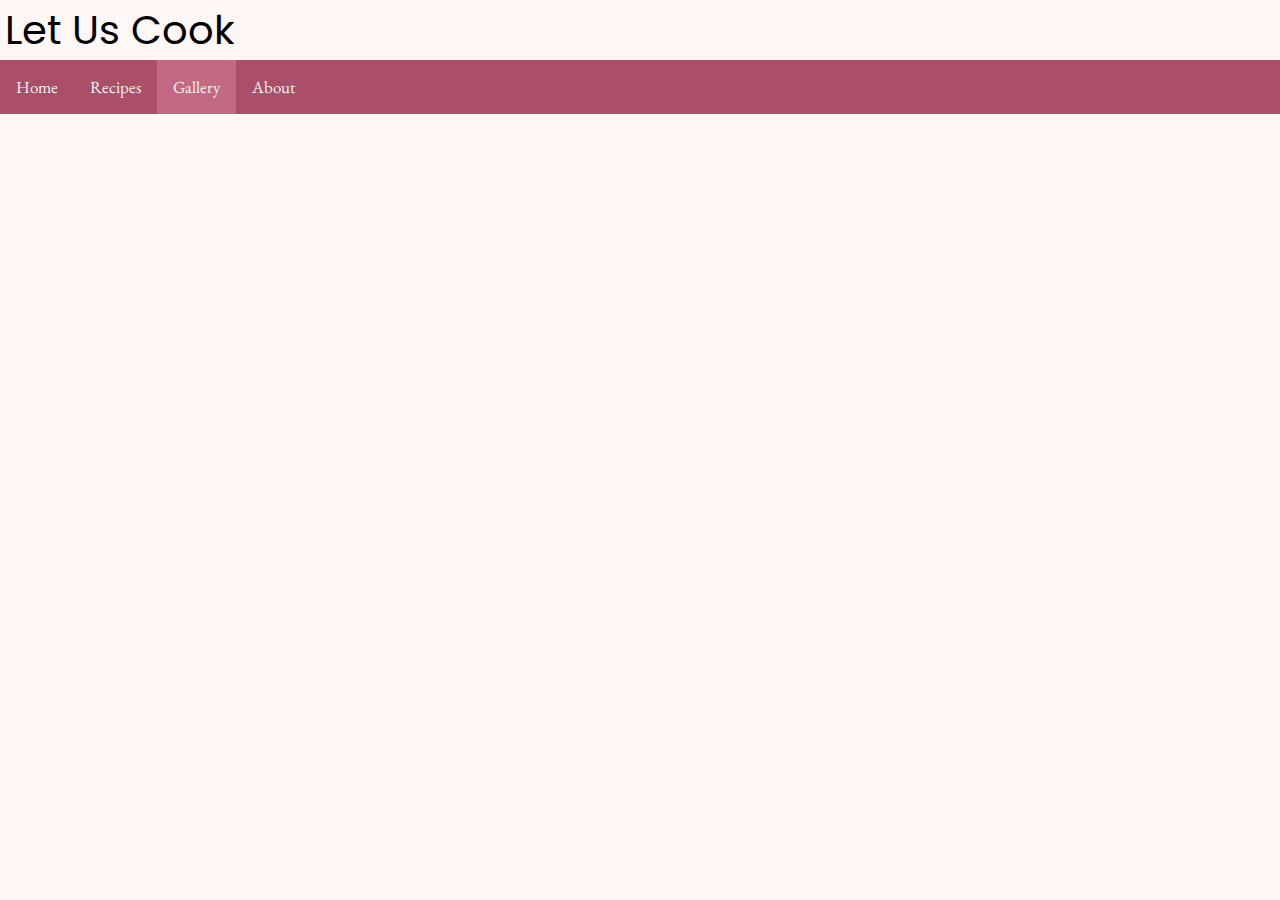
<file: gallery.html>
<!DOCTYPE html>
<html>
<head>
    <title>
        Let Us Cook
    </title>
    <link rel="stylesheet" href="Styles/styles.css">
</head>
<body>
    <div class ="title">
        Let Us Cook
    </div>
    <div class="topnav">
        <a href="index.html">Home</a>
        <a href="recipes.html">Recipes</a>
        <a class="active" href="gallery.html">Gallery</a>
        <a href="about.html">About</a>
    </div> 
</body>
</html>
</file>
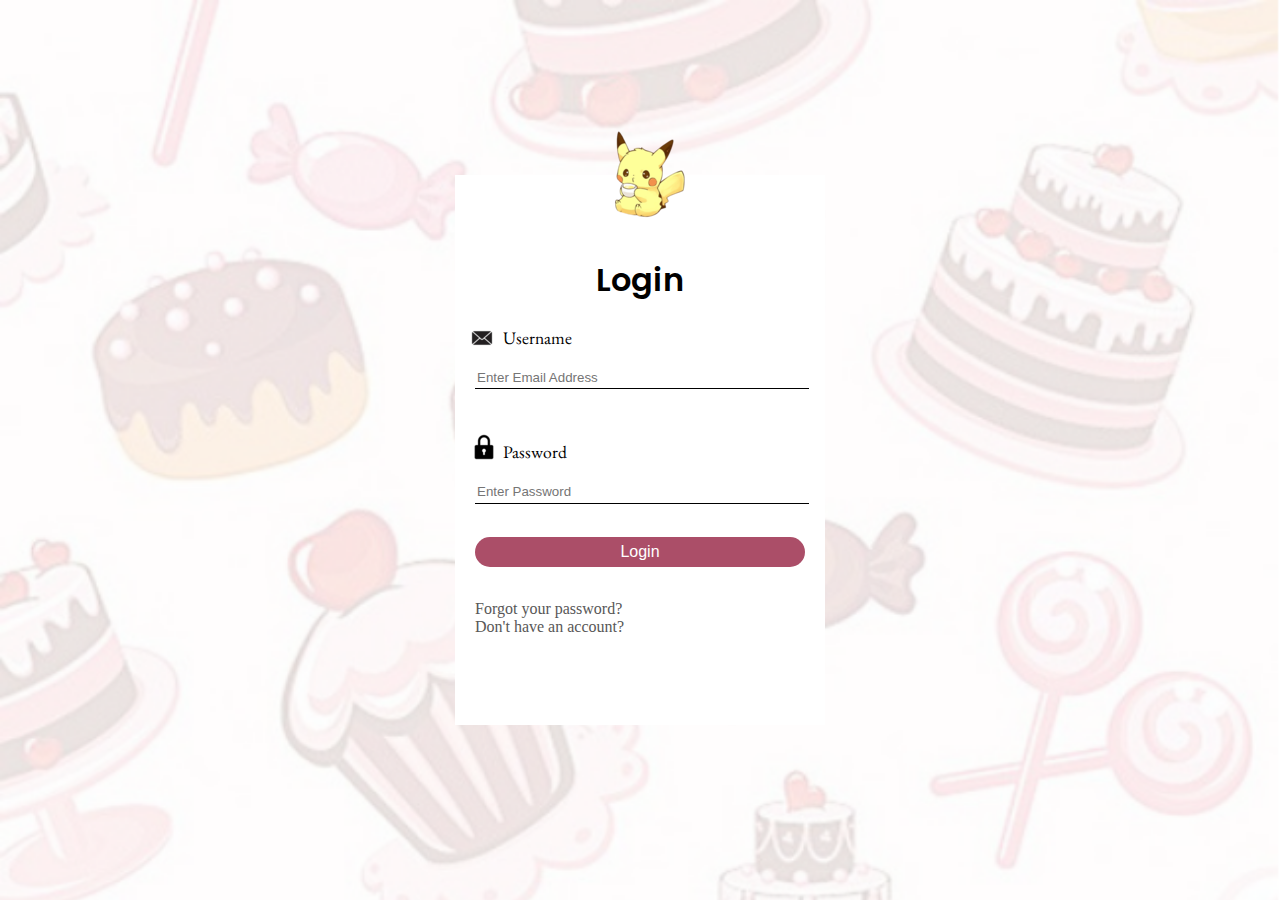
<file: login.html>
<!DOCTYPE html>
<html>
<head>

    <link rel = "stylesheet" href = "Styles/login.css">

    <title>Login Page</title>
</head>
<body>

   

    <div class = "loginBox">
        <form>
            <img src = "Images/pikachu_medium.png" class = "pikachu">
            <h1> Login </h1>
            <img src = "Images/email_logo-removebg-preview(1).png" class = "emailLogo">
            <p> Username </p>
            <input type="text" placeholder="Enter Email Address" name="">
            <img src = "Images/password_logo-removebg-preview(1).png" class = "passwordLogo">
            <p> Password </p>
            <input type = "password" name = "" placeholder = "Enter Password">
            <input type = "submit" name = "" value = "Login">
            <a href = # class = "forgot_password"> Forgot your password? <br> </a>
            <a href = # class = "sign_up"> Don't have an account? </a>
        </form>
        



    </div>

   
</body>
</html>
</file>
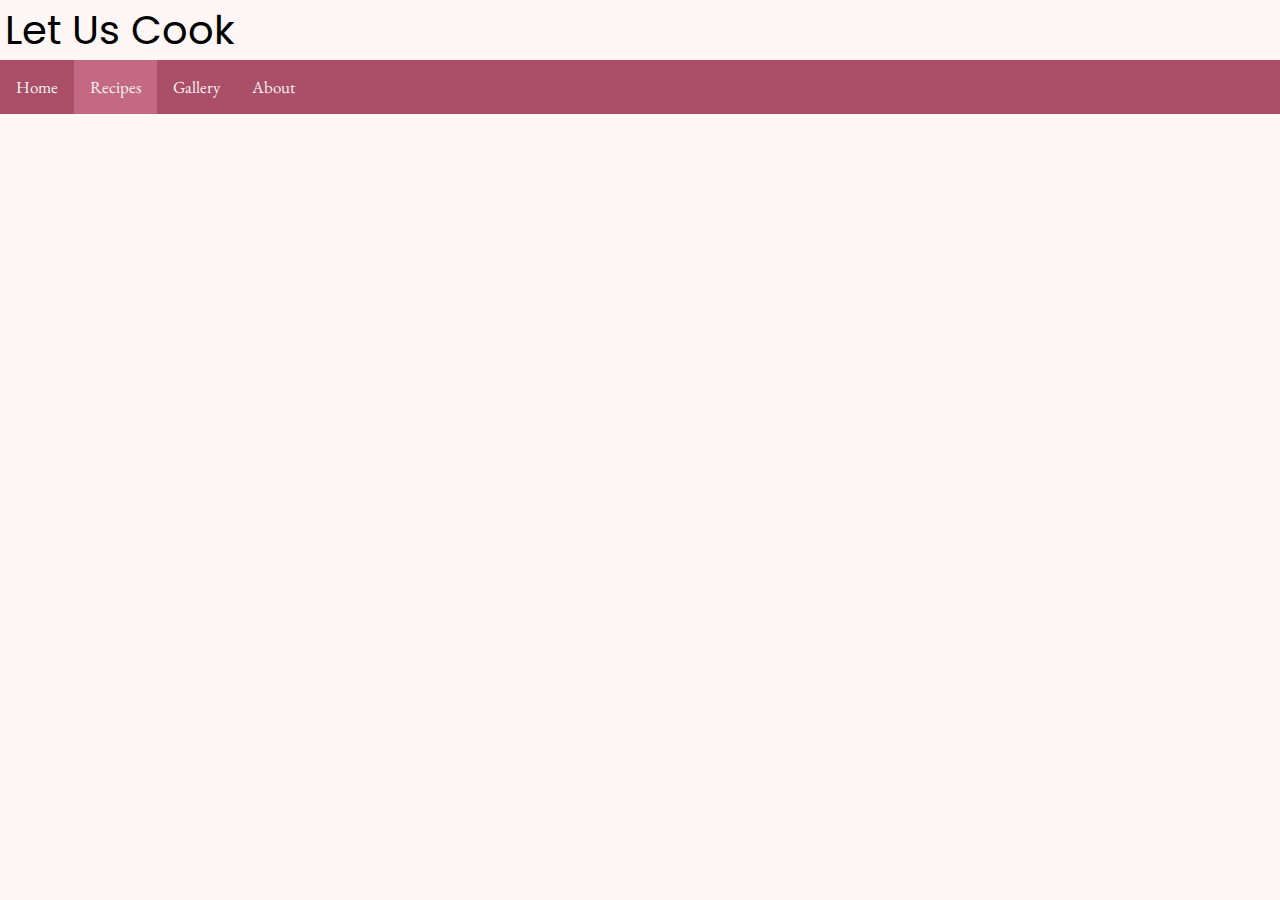
<file: recipes.html>
<!DOCTYPE html>
<html>
<head>
    <title>
        Let Us Cook
    </title>
    <link rel="stylesheet" href="Styles/styles.css">
</head>
<body>
    <div class ="title">
        Let Us Cook
    </div>
    <div class="topnav">
        <a href="index.html">Home</a>
        <a class="active" href="recipes.html">Recipes</a>
        <a href="gallery.html">Gallery</a>
        <a href="about.html">About</a>
    </div> 
</body>
</html>
</file>
<file: Styles/styles.css>
@import url('https://fonts.googleapis.com/css2?family=Poppins:wght@300&display=swap');
@import url('https://fonts.googleapis.com/css2?family=EB+Garamond&display=swap');

body {
  background:rgb(255, 247, 245);
  margin: 0px !important;
}
.title {
    color: rgb(0, 0, 0);
    font-size: 40px;
    font-family: Poppins;
    padding-left: 5px;
  }
  .topnav {
    background-color: #AB4E68;
    overflow: hidden;
    font-family: 'EB Garamond', serif;
  }
  
  /* Style the links inside the navigation bar */
  .topnav a {
    float: left;
    color: #f2f2f2;
    text-align: center;
    padding: 16px 16px;
    text-decoration: none;
    font-size: 17px;
  }
  
  /* Change the color of links on hover */
  .topnav a:hover {
    background-color: rgb(255, 247, 245);
    color: black;
  }
  
  /* Add a color to the active/current link */
  .topnav a.active {
    background-color: #c46984;
    color: #f2f2f2;
  }
  .topnav input[type=text] {
    float: right;
    padding: 6px;
    border: none;
    margin-top: 9px;
    margin-bottom: 5px;
    margin-right: 16px;
    font-size: 17px;
    font-family: 'EB Garamond', serif;
    border-radius: 20px;
    padding-left: 10px;
  }
  .topnav img {
    float: right;
    padding: 5px;
    width: 40px;
    vertical-align: middle;
  }
</file>
<file: Styles/login.css>
@import url('https://fonts.googleapis.com/css2?family=Poppins:wght@300&display=swap');
@import url("https://fonts.googleapis.com/css2?family=EB+Garamond&display=swap");

body{
    background-image: url('../Images/Dessert_Background.png');
    background-repeat : no-repeat;
    background-size : cover;
}

.loginBox{
    height: 430px;
    width: 330px;
    color: black;
    background: white;
    top: 50%;
    left : 50%;
    position: absolute;
    transform: translate(-50%,-50%);
    padding: 60px 20px;
}

.pikachu {
    position : absolute;
    left: calc(50% - 50px);
    top: -50px;
}

h1{
    text-align: center;
    font-family: Poppins;
    font-weight: 600;
    
}

.loginBox input {
    width: 100%;
    margin-bottom : 10%;
}

.loginBox input[type="text"], input[type="password"] {
    border: none;
    border-bottom: 1px solid #000;
    background: transparent;
    outline: none;
    height: 20px;
}

.loginBox p {
    font-family: 'EB Garamond';
    padding-left: 28px;
    font-size: 1.1em;
}

.emailLogo {
    position : absolute;
    left: 2%;
    top: 26%
}

.passwordLogo{
    position: absolute;
    left: 5%;
    top: 47%
}

.loginBox input[type ="submit"] {
    border: none;
    outline: none;
    height: 30px;
    background-color: #AB4E68;
    color: white;
    border-radius: 20px;
    font-size: 1em;
    
}

.loginBox input[type ="submit"]:hover {
    border: none;
    outline: none;
    height: 30px;
    background-color: #ad6c8b;
    color: white;
    border-radius: 20px;
    font-size: 1em;
    cursor: pointer;
}

.loginBox a {
    text-decoration: none;
    color: rgb(88, 87, 87);
    font-size: 1em;
}

.loginBox a:hover {
    text-decoration: underline;
}
</file>
